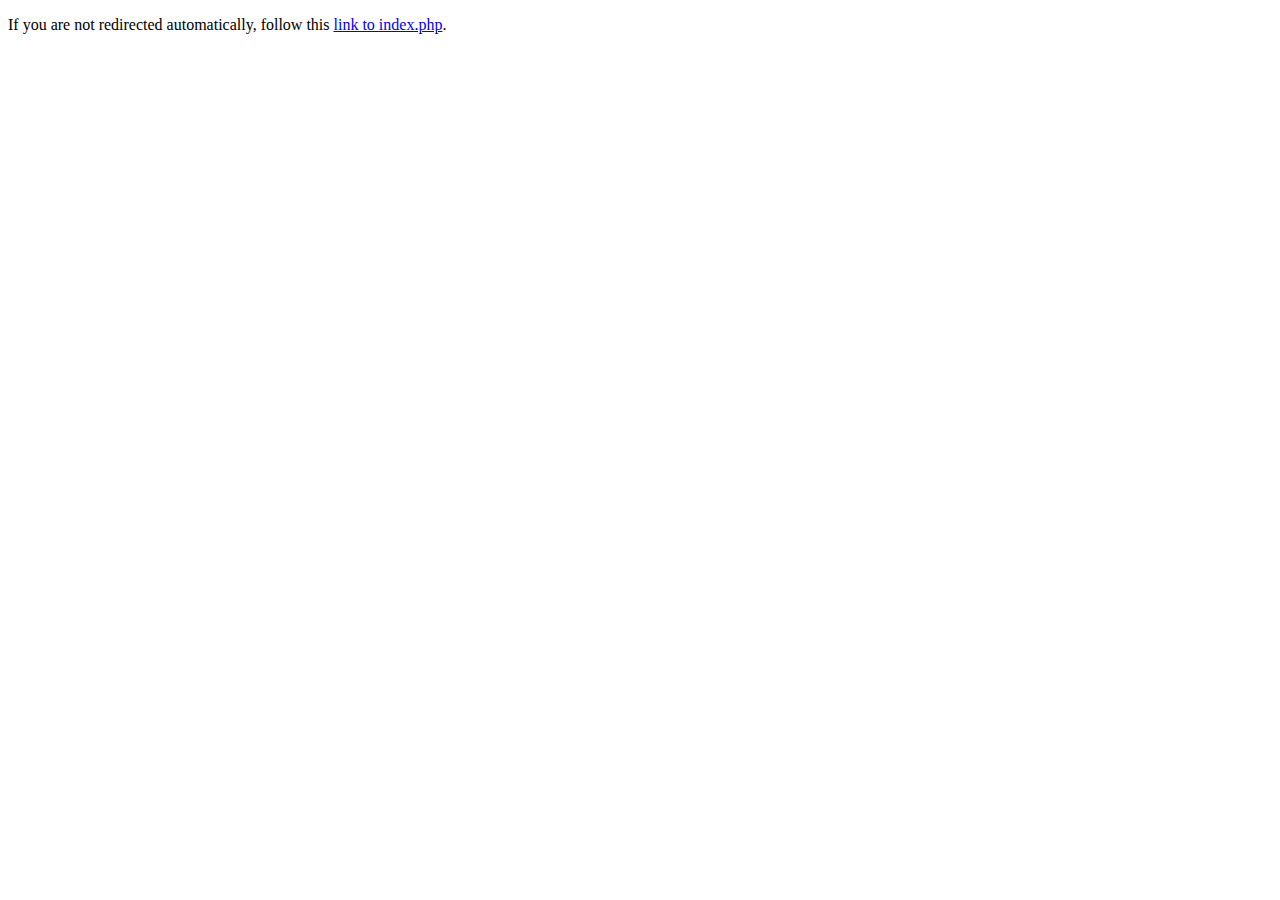
<file: index.html>
<!DOCTYPE html>
<html lang="en">
<head>
  <meta charset="UTF-8">
  <meta http-equiv="refresh" content="0; url=index.php">
  <title>Redirecting...</title>
</head>
<body>
  <p>If you are not redirected automatically, follow this <a href="index.php">link to index.php</a>.</p>
</body>
</html>
</file>
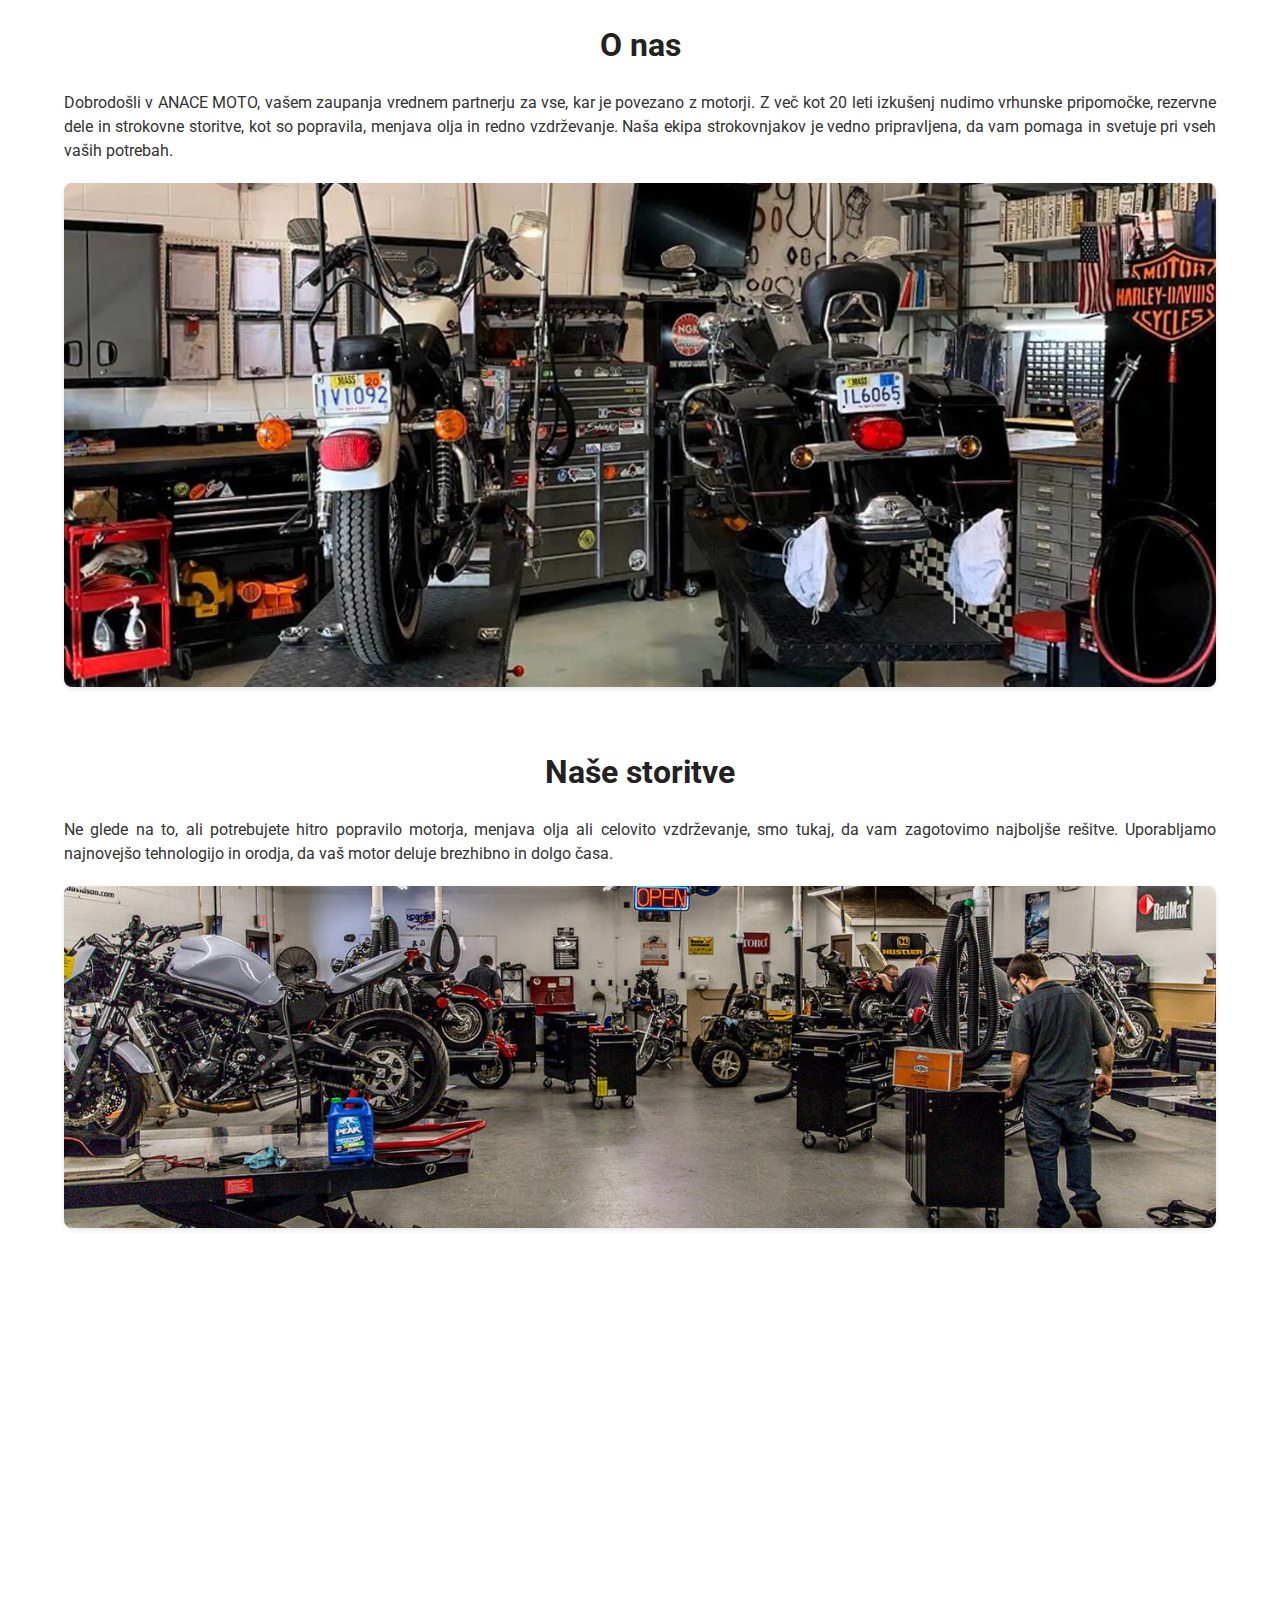
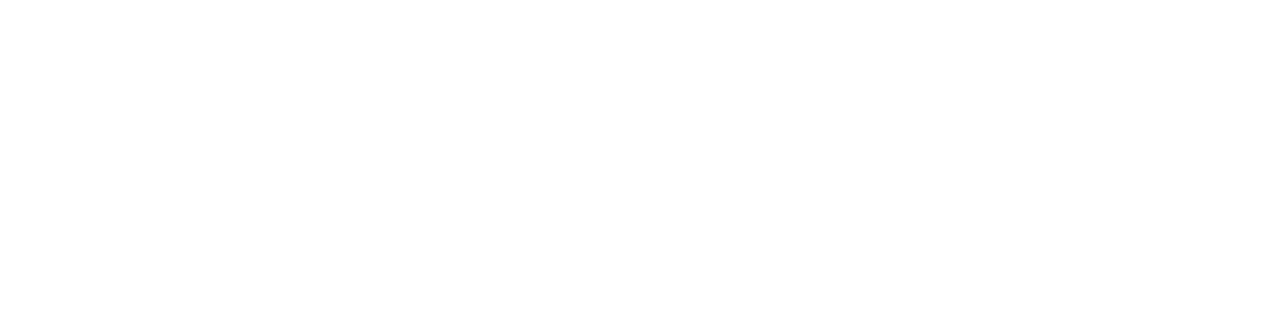
<file: ZacetnaStran.html>
<!DOCTYPE html>
<html lang="sl">
<head>
  <meta charset="UTF-8">
  <meta name="viewport" content="width=device-width, initial-scale=1">
  <title>MotorTech - Pripomočki in storitve za motorje</title>
  <!-- Povezava do Google Fonts -->
  <link href="https://fonts.googleapis.com/css?family=Roboto:400,700&display=swap" rel="stylesheet">
  <link rel="stylesheet" href="ZacetnaStran.css">

</head>
<body>
  <main class="container">
    <section class="section" id="o-nas">
      <h2>O nas</h2>
      <p>Dobrodošli v ANACE MOTO, vašem zaupanja vrednem partnerju za vse, kar je povezano z motorji. Z več kot 20 leti izkušenj nudimo vrhunske pripomočke, rezervne dele in strokovne storitve, kot so popravila, menjava olja in redno vzdrževanje. Naša ekipa strokovnjakov je vedno pripravljena, da vam pomaga in svetuje pri vseh vaših potrebah.</p>
      <div class="image-row">
        <img src="slike/ZacetnaStran/delavnica1.webp" alt="Delavnica">
      </div>
    </section>

    <section class="section" id="storitve">
      <h2>Naše storitve</h2>
      <p>Ne glede na to, ali potrebujete hitro popravilo motorja, menjava olja ali celovito vzdrževanje, smo tukaj, da vam zagotovimo najboljše rešitve. Uporabljamo najnovejšo tehnologijo in orodja, da vaš motor deluje brezhibno in dolgo časa.</p>
      <div class="image-row">
        <img src="slike/ZacetnaStran/moto.jpg" alt="Popravilo motorja">
      </div>
    </section>

    <section class="section" id="pripomocki">
      <h2>Pripomočki in rezervni deli</h2>
      <p>V naši ponudbi boste našli vse, kar potrebujete za optimalno delovanje vašega motorja. Nudimo kakovostne pripomočke, orodja in rezervne dele, izbrane glede na najvišje standarde kakovosti. Naše izdelke skrbno izbiramo, da zagotovimo dolgo življenjsko dobo in zanesljivost pri vsakodnevni uporabi.</p>
      <div class="image-row">
        <img src="slike/ZacetnaStran/deli.jpg" alt="Pripomočki za motorje">
      </div>
    </section>
  </main>
  
  <!-- Modal struktura za povečavo slik -->
  <div id="imageModal" class="modal">
    <span class="close">&times;</span>
    <img class="modal-content" id="modalImage">
  </div>


  <script>
    // Animacija sekcij ob odkrivanju s pomočjo Intersection Observer
    const sections = document.querySelectorAll('.section');
    const observerOptions = { threshold: 0.2 };
    const observer = new IntersectionObserver((entries) => {
      entries.forEach(entry => {
        if(entry.isIntersecting) {
          entry.target.classList.add('visible');
        }
      });
    }, observerOptions);
    sections.forEach(section => observer.observe(section));


    // Modal funkcionalnost za povečavo slik
    const modal = document.getElementById("imageModal");
    const modalImg = document.getElementById("modalImage");
    const images = document.querySelectorAll('.image-row img');
    images.forEach(img => {
      img.addEventListener('click', () => {
        modal.style.display = "block";
        modalImg.src = img.src;
      });
    });
    // Zapiranje modala
    document.querySelector('.close').addEventListener('click', () => {
      modal.style.display = "none";
    });
    modal.addEventListener('click', (e) => {
      if(e.target === modal) {
        modal.style.display = "none";
      }
    });
  </script>
</body>
</html>
</file>
<file: ZacetnaStran.css>
/* Osnovni reset in slog */
    * {
        margin: 0;
        padding: 0;
        box-sizing: border-box;
      }
      body {
        font-family: 'Roboto', sans-serif;
        line-height: 1.6;
        color: #333;
        scroll-behavior: smooth;
      }
      .container {
        width: 90%;
        max-width: 1200px;
        margin: 0 auto;
        padding: 20px 0;
      }
      /* Sekcije z animacijo ob odkrivanju */
      .section {
        margin-bottom: 60px;
        opacity: 0;
        transform: translateY(20px);
        transition: opacity 0.6s ease-out, transform 0.6s ease-out;
      }
      .section.visible {
        opacity: 1;
        transform: translateY(0);
      }
      .section h2 {
        text-align: center;
        font-size: 2rem;
        margin-bottom: 20px;
        color: #222;
      }
      .section p {
        font-size: 1rem;
        line-height: 1.5;
        margin-bottom: 20px;
        text-align: justify;
      }
      /* Postavitev slik */
      .image-row {
        display: flex;
        flex-wrap: wrap;
        gap: 20px;
        justify-content: center;
        margin-bottom: 20px;
      }
      .image-row img {
        max-width: 100%;
        height: auto;
        border-radius: 8px;
        box-shadow: 0 2px 5px rgba(0,0,0,0.1);
        cursor: pointer;
        transition: transform 0.3s;
      }
      .image-row img:hover {
        transform: scale(1.05);
      }
      @media (max-width: 768px) {
        .image-row {
          flex-direction: column;
          align-items: center;
        }
      }
      /* Modal za povečavo slik */
      .modal {
        display: none;
        position: fixed;
        z-index: 100;
        left: 0;
        top: 0;
        width: 100%;
        height: 100%;
        overflow: auto;
        background-color: rgba(0,0,0,0.8);
      }
      .modal-content {
        margin: 10% auto;
        display: block;
        max-width: 90%;
        border-radius: 8px;
      }
      .close {
        position: absolute;
        top: 30px;
        right: 30px;
        color: #fff;
        font-size: 2rem;
        font-weight: bold;
        cursor: pointer;
      }
      /* Gumb "Gor" */
      #backToTop {
        display: none;
        position: fixed;
        bottom: 30px;
        right: 30px;
        z-index: 99;
        border: none;
        outline: none;
        background-color: #222;
        color: #fff;
        cursor: pointer;
        padding: 10px 15px;
        border-radius: 5px;
        transition: background-color 0.3s;
      }
      #backToTop:hover {
        background-color: #555;
      }
</file>
